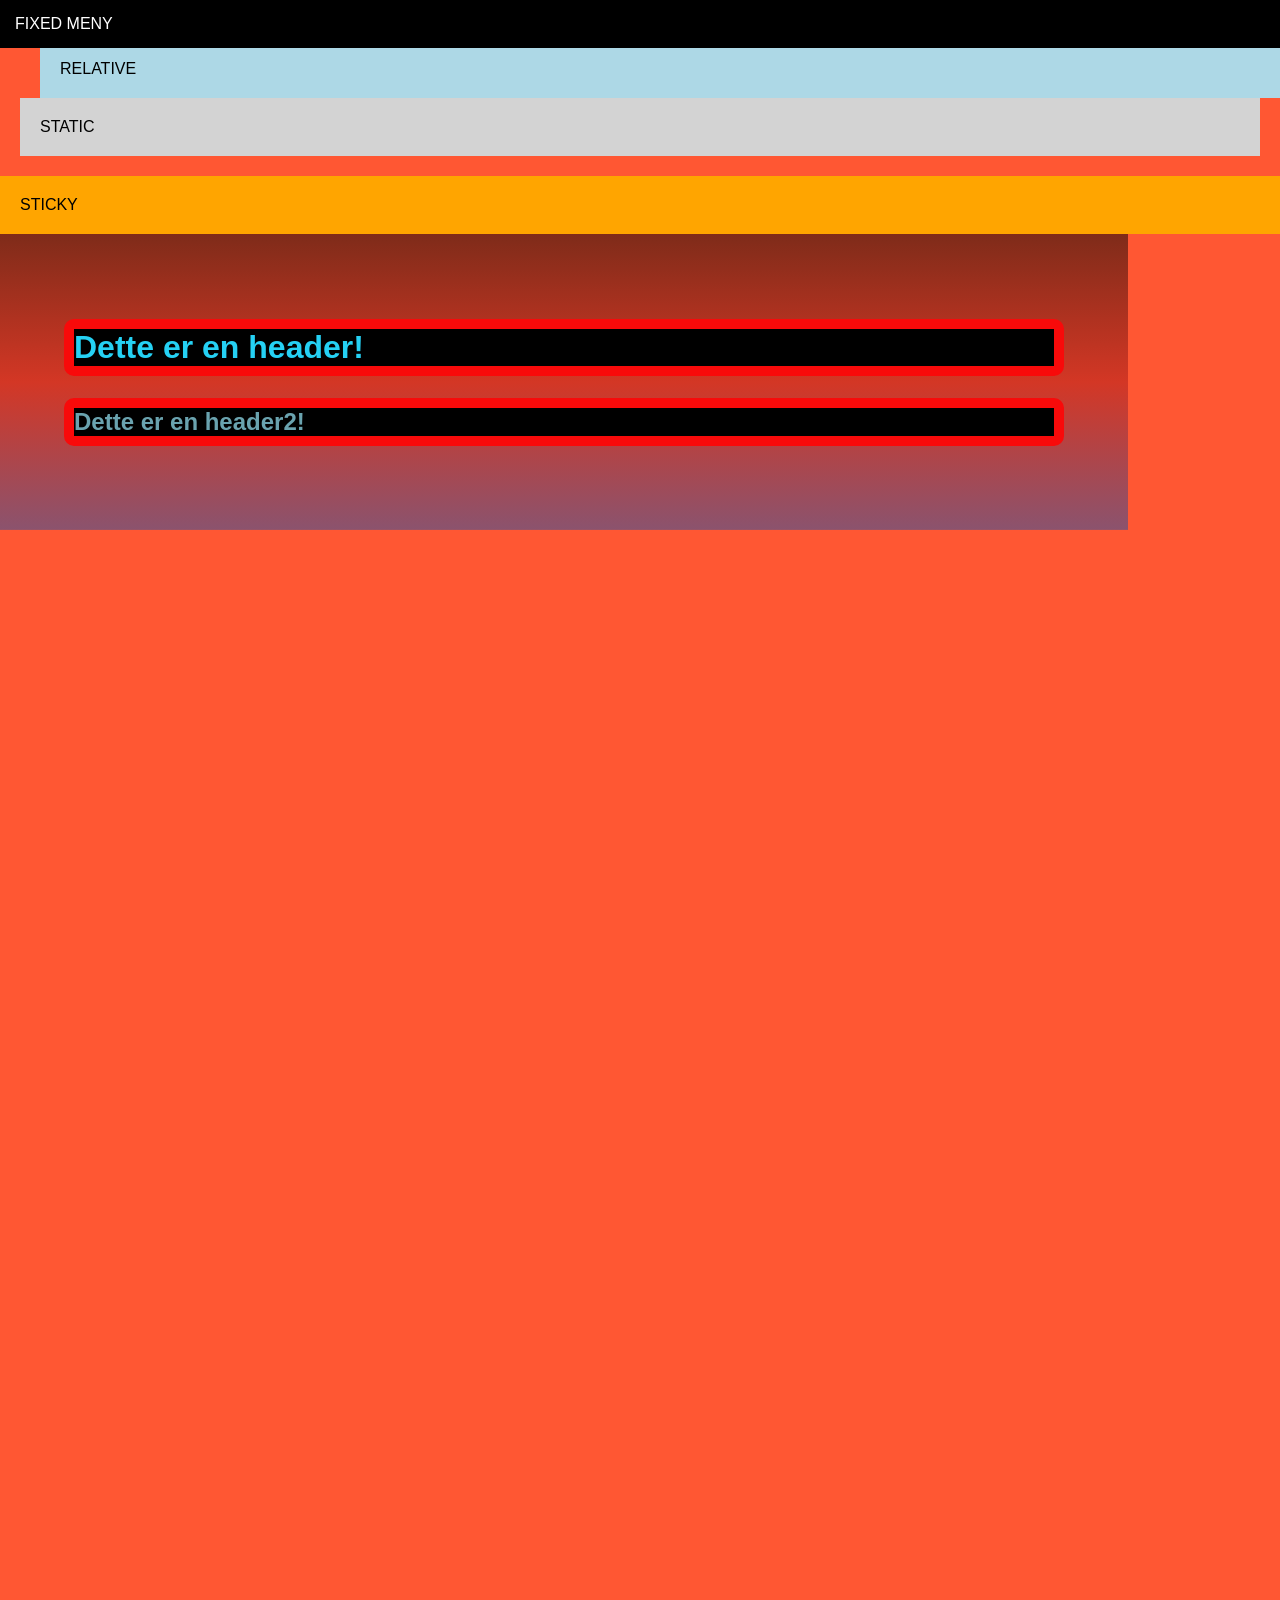
<file: index.html>
<!DOCTYPE html>
<html lang="en">
<head>
    <meta charset="UTF-8">
    <meta name="viewport" content="width=device-width, initial-scale=1.0">
    <title>Document</title>
    <link rel="stylesheet" href="style.css">
</head>
<body>
    <!-- DEL 2 -->
    <div class="relative-box">RELATIVE</div>
    <div class="fixed-menu">FIXED MENY</div>
    <div class="static-box">STATIC</div>
    <div class="sticky-box">STICKY</div>

    <!-- DEL 1 -->
    <div class="hero">
        <h1>Dette er en header!</h1>
        <h2>Dette er en header2!</h2>
    </div>
</body>
</html>
</file>
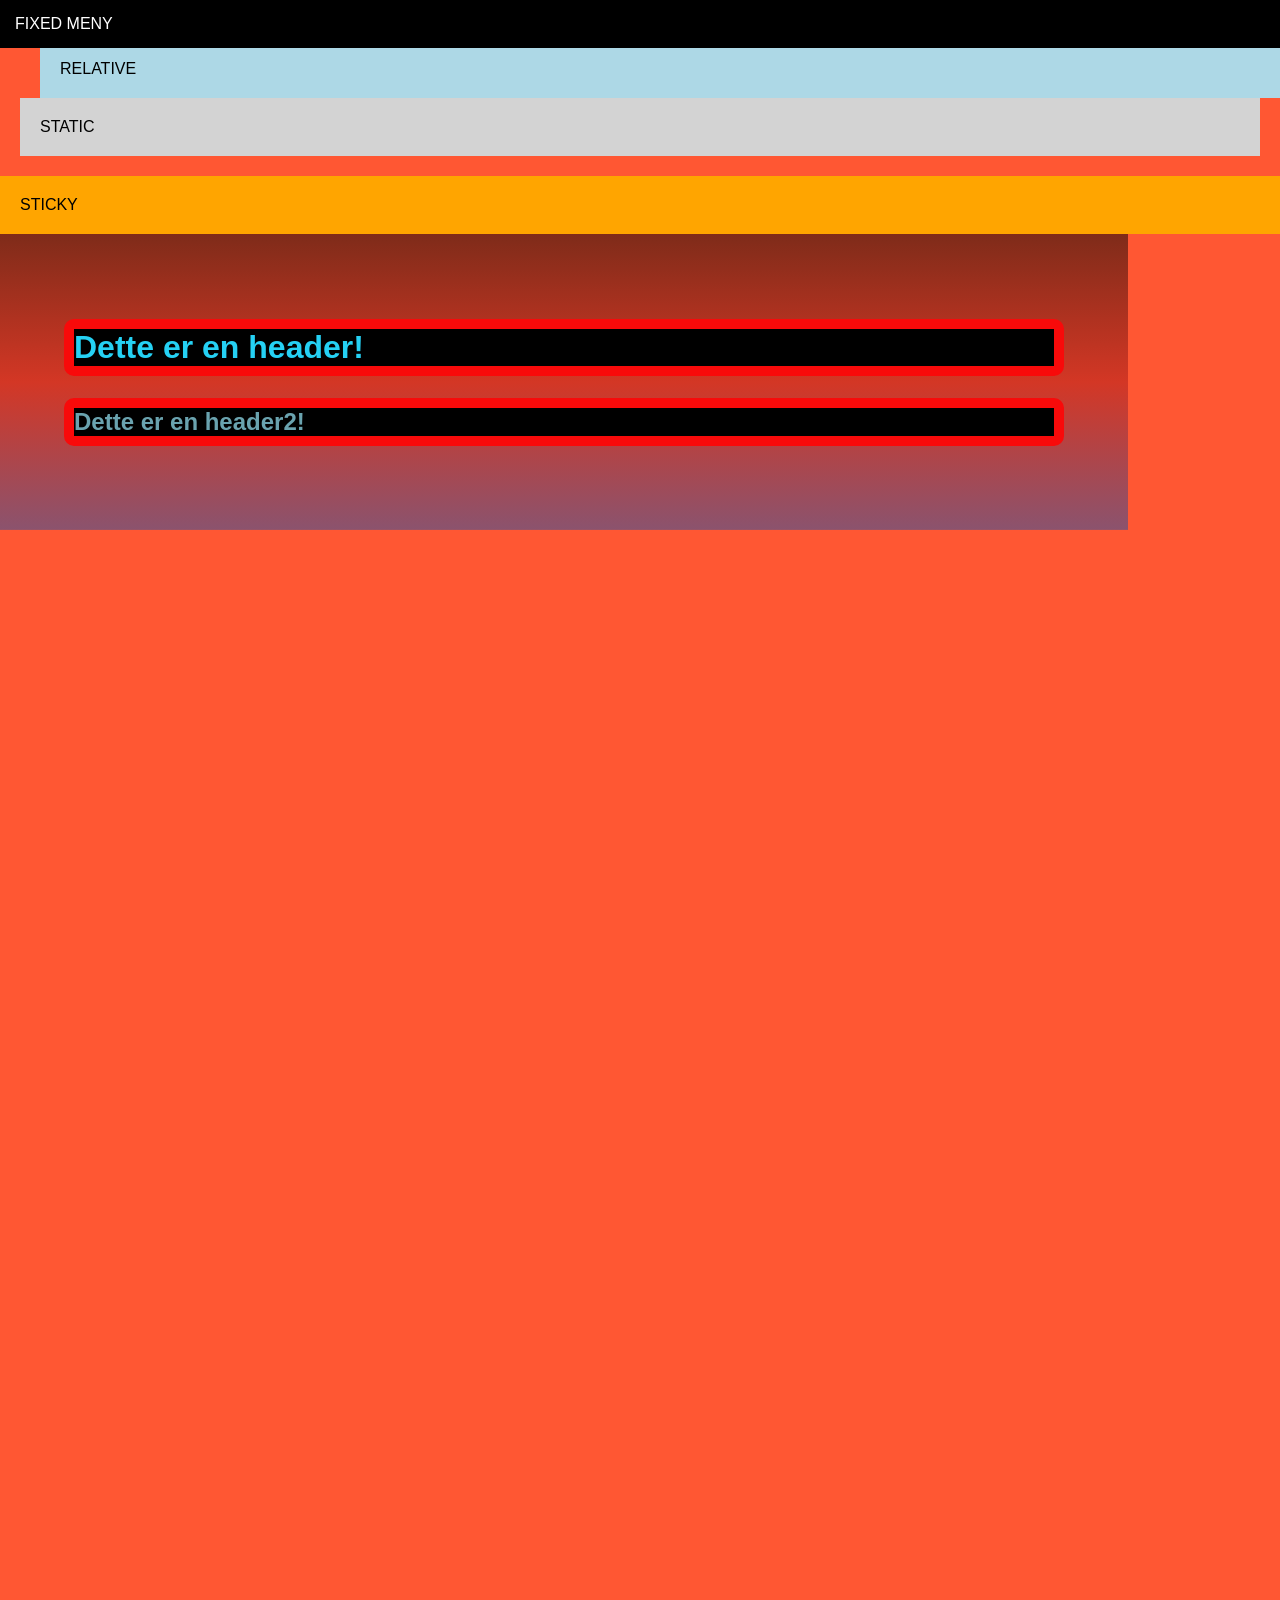
<file: UKE-1/TIME-2/index.html>
<!DOCTYPE html>
<html lang="en">
<head>
    <meta charset="UTF-8">
    <meta name="viewport" content="width=device-width, initial-scale=1.0">
    <title>Document</title>
    <link rel="stylesheet" href="style.css">
</head>
<body>
    <!-- DEL 2 -->
    <div class="relative-box">RELATIVE</div>
    <div class="fixed-menu">FIXED MENY</div>
    <div class="static-box">STATIC</div>
    <div class="sticky-box">STICKY</div>

    <!-- DEL 1
    <h1>Dette er en header!</h1>
    <h2>Dette er en header2!</h2>
    -->

    <!-- DEL 3 -->
    <div class="hero">
        <h1>Dette er en header!</h1>
        <h2>Dette er en header2!</h2>
    </div>
</body>
</html>
</file>
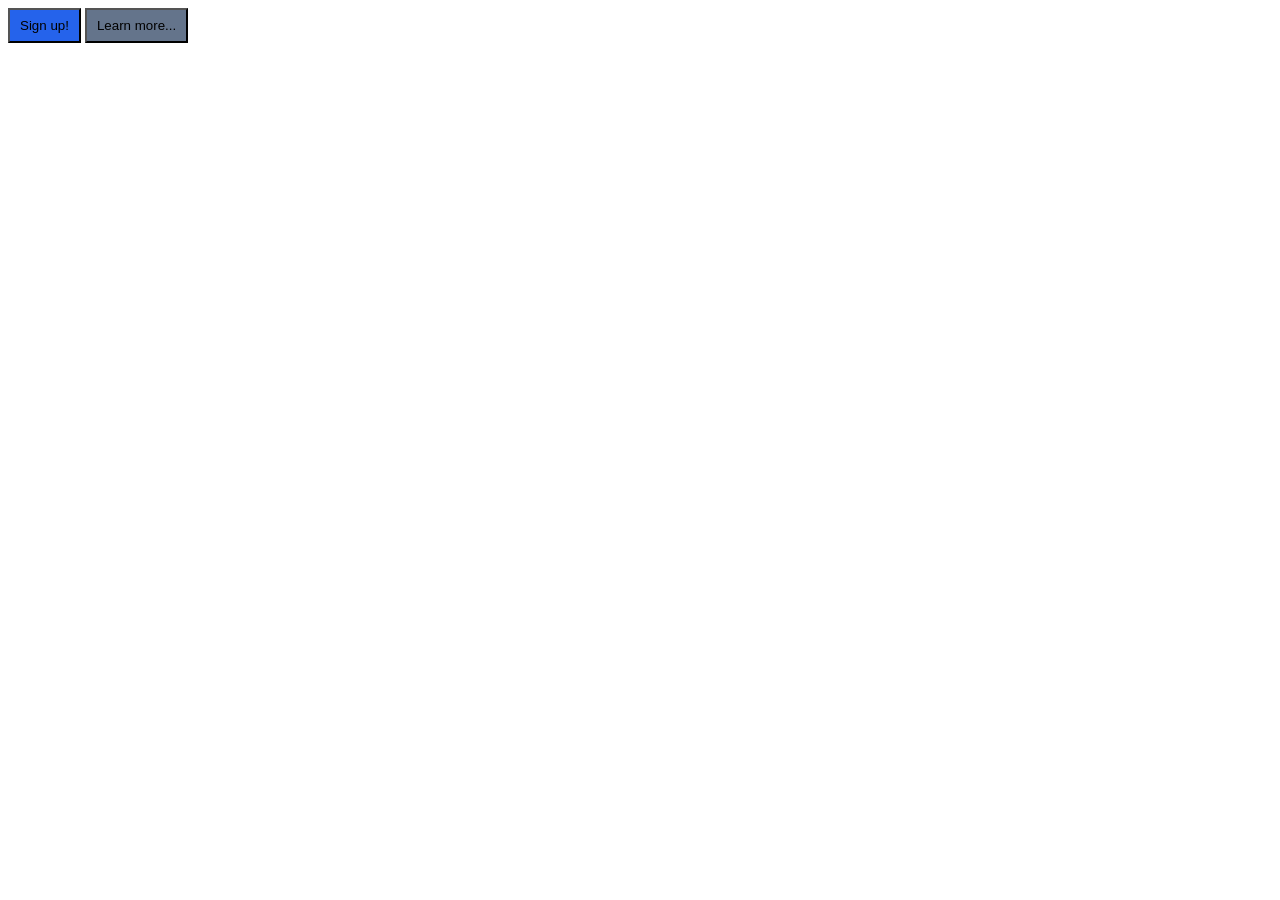
<file: UKE-3/TIME-3/index.html>
<!DOCTYPE html>
<html lang="en">
<head>
    <meta charset="UTF-8">
    <meta name="viewport" content="width=device-width, initial-scale=1.0">
    <title>Document</title>
    <link rel="stylesheet" href="style.css">
</head>
<body>
    <button class="btn-primary">Sign up!</button>
    <button class="btn-secondary">Learn more...</button>
</body>
</html>
</file>
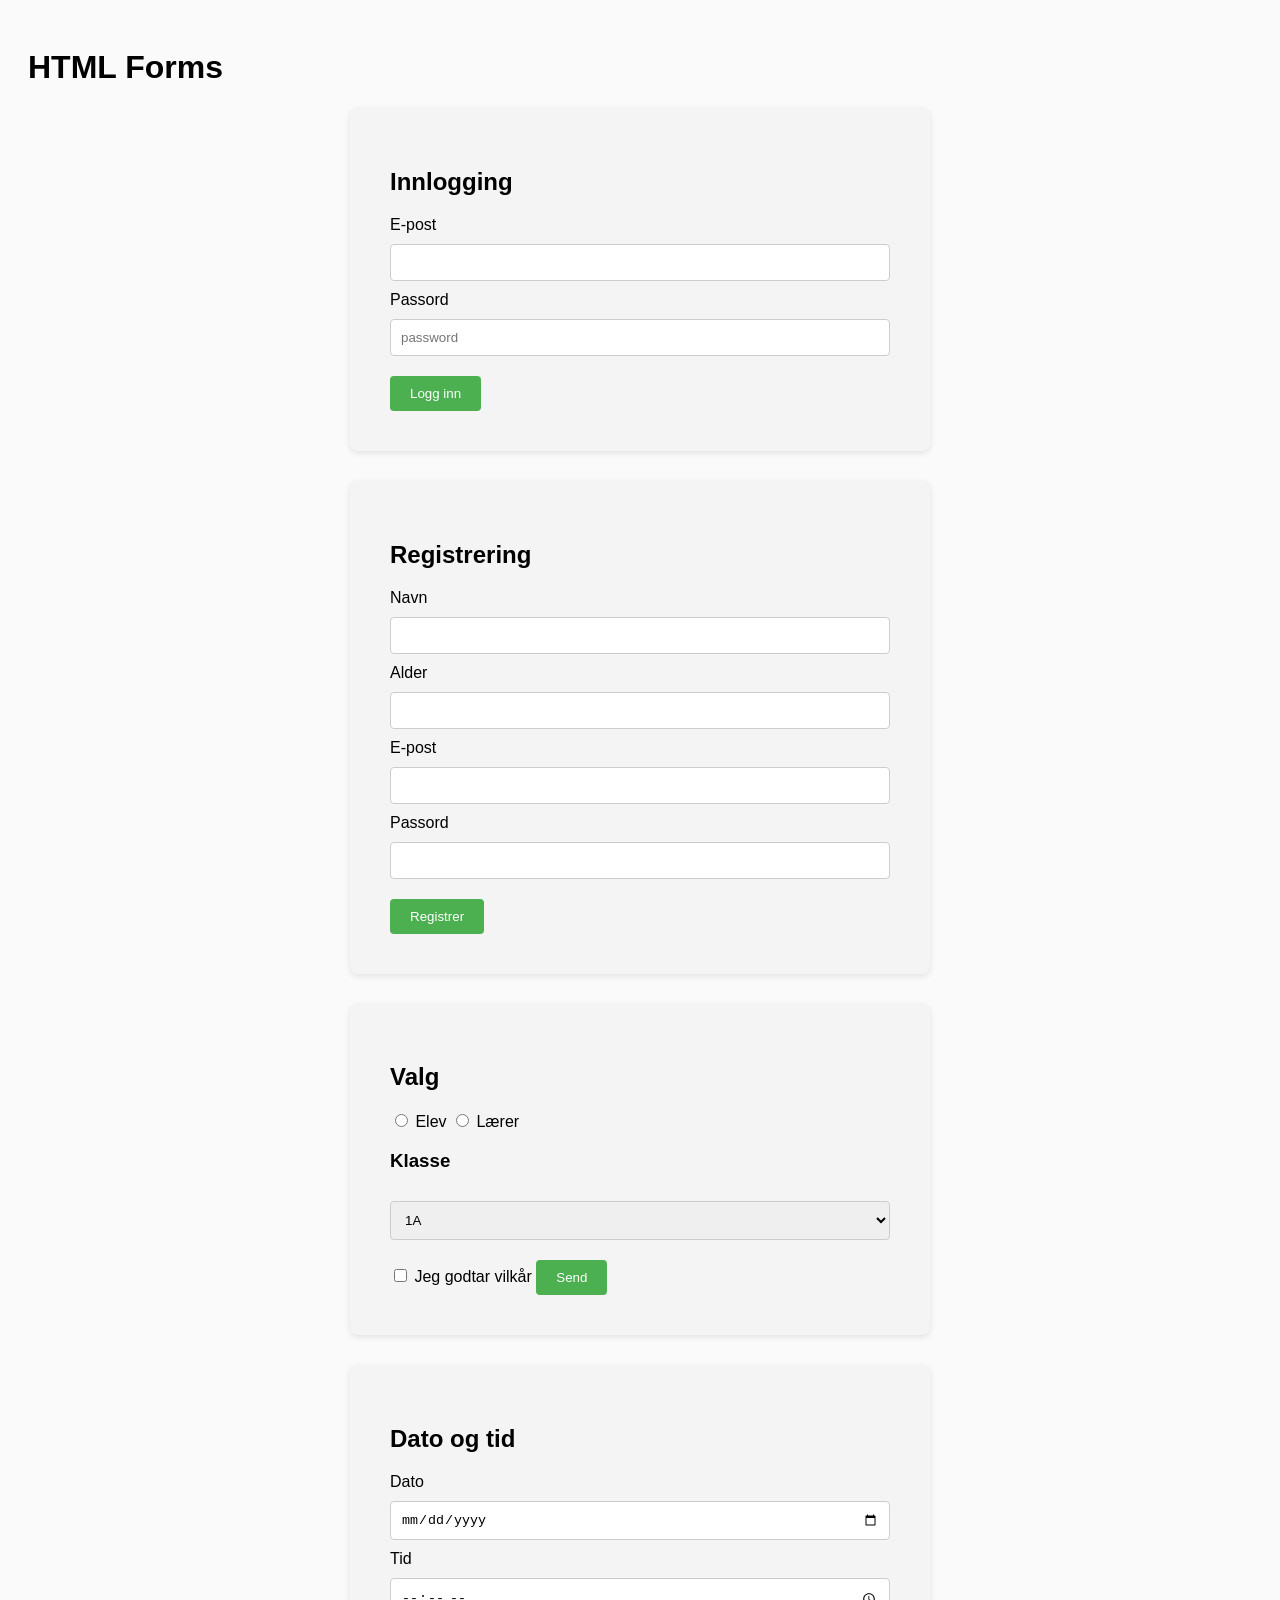
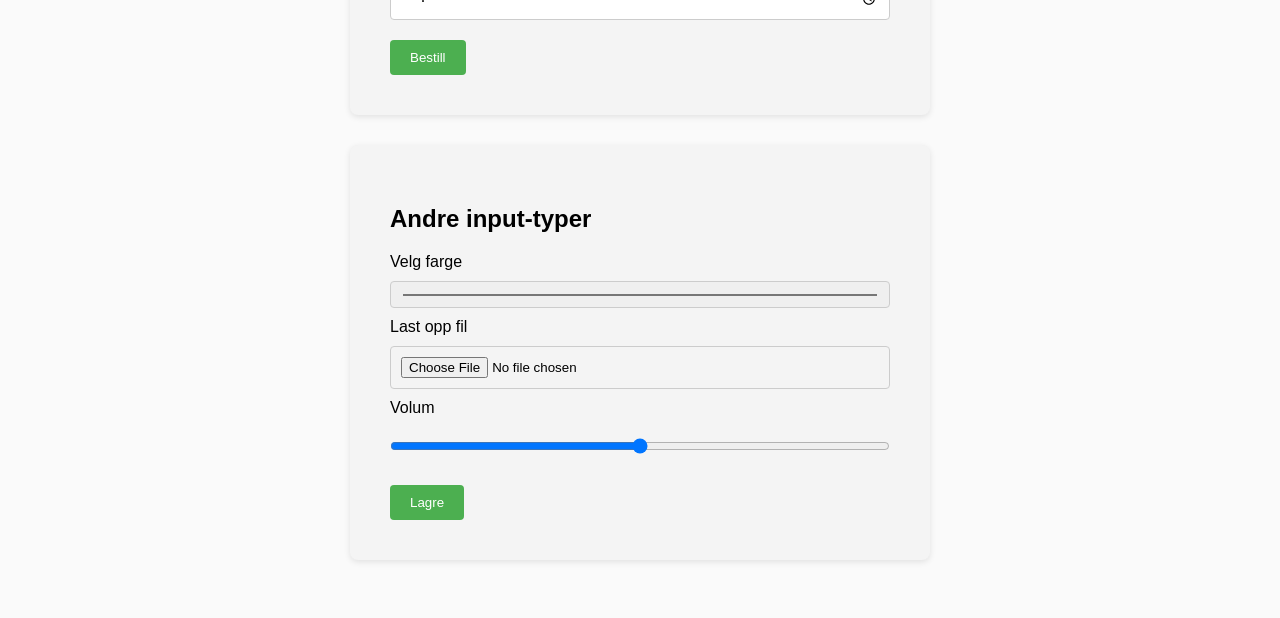
<file: UKE-4/TIME-1/index.html>
<!DOCTYPE html>
<html lang="en">
<head>
    <meta charset="UTF-8">
    <meta name="viewport" content="width=device-width, initial-scale=1.0">
    <title>HTML FORMS</title>
    <link rel="stylesheet" href="style.css">
    <script src="app.js" defer></script>
</head>
<body>
    <h1>HTML Forms</h1>

    <!-- 1. Innloggingsskjema -->
    <form id="login-form">
        <h2>Innlogging</h2>

        <label for="login-email">E-post</label>
        <input type="email" id="login-email" required>

        <label for="login-pass">Passord</label>
        <input type="password" id="login-pass" required placeholder="password">

        <button type="submit">Logg inn</button>
    </form>

    <!-- 2. Registreringsskjema -->
    <form>
        <h2>Registrering</h2>

        <label for="navn">Navn</label>
        <input type="text" id="navn" required>

        <label for="alder">Alder</label>
        <input type="number" id="alder" min="0" max="120">

        <label for="epost">E-post</label>
        <input type="email" id="epost" required>

        <label for="pass">Passord</label>
        <input type="password" id="pass" minlength="6">

        <button type="submit">Registrer</button>
    </form>

    <!-- 3. Valgskjema -->
    <form>
        <h2>Valg</h2>

        <label>
        <input type="radio" name="rolle"> Elev
        </label>
        <label>
        <input type="radio" name="rolle"> Lærer
        </label>

        <h3>Klasse</h3>
        <select id="klasse" name="klasse">
            <option value="1A">1A</option>
            <option value="1B">1B</option>
            <option value="2A">2A</option>
            <option value="2B">2B</option>
        </select>

        <label>
        <input type="checkbox"> Jeg godtar vilkår
        </label>

        <button type="submit">Send</button>
    </form>

    <!-- 4. Dato og tid -->
    <form>
        <h2>Dato og tid</h2>

        <label for="dato">Dato</label>
        <input type="date" id="dato">

        <label for="tid">Tid</label>
        <input type="time" id="tid">

        <button type="submit">Bestill</button>
    </form>

    <!-- 5. Spesielle input-typer -->
    <form>
        <h2>Andre input-typer</h2>

        <label for="farge">Velg farge</label>
        <input type="color" id="farge">

        <label for="fil">Last opp fil</label>
        <input type="file" id="fil">

        <label for="range">Volum</label>
        <input type="range" id="range" min="0" max="100">

        <button type="submit">Lagre</button>
    </form>
</body>
</html>
</file>
<file: style.css>
/* DEL 1 - FARGER*/
h1 {
    color: hsla(190, 90%, 55%, 1);
    background-color: black;
    border: 10px solid rgb(248, 10, 10);
    border-radius: 10px;
}

h2 {
    color: hsla(190, 30%, 55%, 1);
    background-color: black;
    border: 10px solid rgb(248, 10, 10);
    border-radius: 10px;
}

body {
    margin: 0;
    font-family: Arial, sans-serif;
    height: 4000px;

    /* !!! DEL 3 !!!*/
    background-color: #ff5733;
}

/* DEL 2 - POSISJONERING */
.static-box {
    background: lightgray;
    padding: 20px;
    margin: 20px;
    position: static;
}

.relative-box {
    background: lightblue;
    padding: 20px;
    margin: 20px;
    position: relative;
    top: 20px;
    left: 20px;
    /* z-index: 9998; VIS DENNE FOR Å FREMHEVE DEN OM NØDVENDIG */ 
}

.sticky-box {
    background: orange;
    padding: 20px;
    position: sticky;
    top: 0;
    /* z-index: 9999; VIS DENNE FOR Å FREMHEVE DEN OM NØDVENDIG */ 
}

.fixed-menu {
    background: black;
    color: white;
    padding: 15px;
    position: fixed;
    top: 0;
    left: 0;
    width: 100%;
}

/* DEL 3 - BAKGRUNNER*/
.hero {
    background-image:
      linear-gradient(
        rgba(0, 0, 0, 0.5),
        rgba(168, 23, 23, 0.5),
        rgba(23, 79, 168, 0.5)
      ),
      url("https://plus.unsplash.com/premium_photo-1736816227895-e0653ceb1f0e?q=80&w=1975&auto=format&fit=crop&ixlib=rb-4.1.0&ixid=M3wxMjA3fDB8MHxwaG90by1wYWdlfHx8fGVufDB8fHx8fA%3D%3D");
  
    background-size: cover;
    background-position: center;
    width: 1000px;
    padding: 4rem;
    color: white;
}
</file>
<file: UKE-1/TIME-2/style.css>
/* DEL 1 - FARGER*/
h1 {
    color: hsla(190, 90%, 55%, 1);
    background-color: black;
    border: 10px solid rgb(248, 10, 10);
    border-radius: 10px;
}

h2 {
    color: hsla(190, 30%, 55%, 1);
    background-color: black;
    border: 10px solid rgb(248, 10, 10);
    border-radius: 10px;
}

body {
    margin: 0;
    font-family: Arial, sans-serif;
    height: 4000px;

    /* !!! DEL 3 !!!*/
    background-color: #ff5733;
}

/* DEL 2 - POSISJONERING */
.static-box {
    background: lightgray;
    padding: 20px;
    margin: 20px;
    position: static;
}

.relative-box {
    background: lightblue;
    padding: 20px;
    margin: 20px;
    position: relative;
    top: 20px;
    left: 20px;
    /* z-index: 9998; VIS DENNE FOR Å FREMHEVE DEN OM NØDVENDIG */ 
}

.sticky-box {
    background: orange;
    padding: 20px;
    position: sticky;
    top: 0;
    /* z-index: 9999; VIS DENNE FOR Å FREMHEVE DEN OM NØDVENDIG */ 
}

.fixed-menu {
    background: black;
    color: white;
    padding: 15px;
    position: fixed;
    top: 0;
    left: 0;
    width: 100%;
}

/* DEL 3 - BAKGRUNNER*/
.hero {
    background-image:
      linear-gradient(
        rgba(0, 0, 0, 0.5),
        rgba(168, 23, 23, 0.5),
        rgba(23, 79, 168, 0.5)
      ),
      url("https://plus.unsplash.com/premium_photo-1736816227895-e0653ceb1f0e?q=80&w=1975&auto=format&fit=crop&ixlib=rb-4.1.0&ixid=M3wxMjA3fDB8MHxwaG90by1wYWdlfHx8fGVufDB8fHx8fA%3D%3D");
  
    background-size: cover;
    background-position: center;
    width: 1000px;
    padding: 4rem;
    color: white;
}
</file>
<file: UKE-3/TIME-3/style.css>
:root { /* GLOBALE VARIABLER */
  /* BEST PRACTICE (LIGHTHOUSE): --color-primary: #0051ff */
  /* BEST PRACTICE (LIGHTHOUSE): --color-secondary: #3d424a */
  --color-primary: #2563EB;/* HOVED FARGE */
  --color-secondary: #64748B; /* SEKUNDER FARGE - Skal aldri overskygge primærfargen. */
  --spacing-md: 10px; /* medium sized spacing; */
  --spacing-sm: 8px; /* small sized spacing; */
}

/* HUSK:
- Globale variabler burde være gjenbrukbare.
Dette betyr at de skal være abstrakt, uspesifik og staibl.

Eksempler:
--color-primary
--color-secondary
--space-sm
--space-md
--radius-md
--font-size-base

IKKE:
--button-padding
--card-gap
*/

.btn-primary {
  /* BEST PRACTICE (LIGHTHOUSE): color: #fff; */
  /* --color-primary: black; LOKAL VARIABEL */ 
  background-color: var(--color-primary);
  padding: var(--spacing-sm) var(--spacing-md);
}

.btn-secondary {
  /* BEST PRACTICE (LIGHTHOUSE): color: #fff; */
  background-color: var(--color-secondary);
  padding: var(--spacing-sm) var(--spacing-md);
}
</file>
<file: UKE-4/TIME-1/style.css>
body {
    background-color: #fafafa;
    font-family: Arial, sans-serif;
    padding: 20px;
}

/* Form-styling */
form { 
    max-width: 500px; 
    margin: 0 auto 30px auto; /* 30px mellom hver form */
    padding: 40px; 
    background-color: #f4f4f4; 
    border-radius: 8px; 
    box-shadow: 0 2px 6px rgba(0,0,0,0.1);
}

/* Input-felt */
input[type="text"], 
input[type="password"], 
input[type="email"], 
input[type="number"], 
input[type="date"], 
input[type="time"], 
input[type="color"], 
input[type="file"], 
input[type="range"],
select {
    width: 100%; 
    padding: 10px; 
    margin: 10px 0; /* mellom hvert input */
    border: 1px solid #ccc; 
    border-radius: 4px; 
    box-sizing: border-box;
}

/* Submit-knapp */
input[type="submit"], button[type="submit"] { 
    background-color: #4CAF50; 
    color: white; 
    padding: 10px 20px; 
    border: none; 
    border-radius: 4px; 
    cursor: pointer; 
    margin-top: 10px; /* spacing over knappen */
} 
    
input[type="submit"]:hover, button[type="submit"]:hover { 
    background-color: #45a049; 
}
</file>
